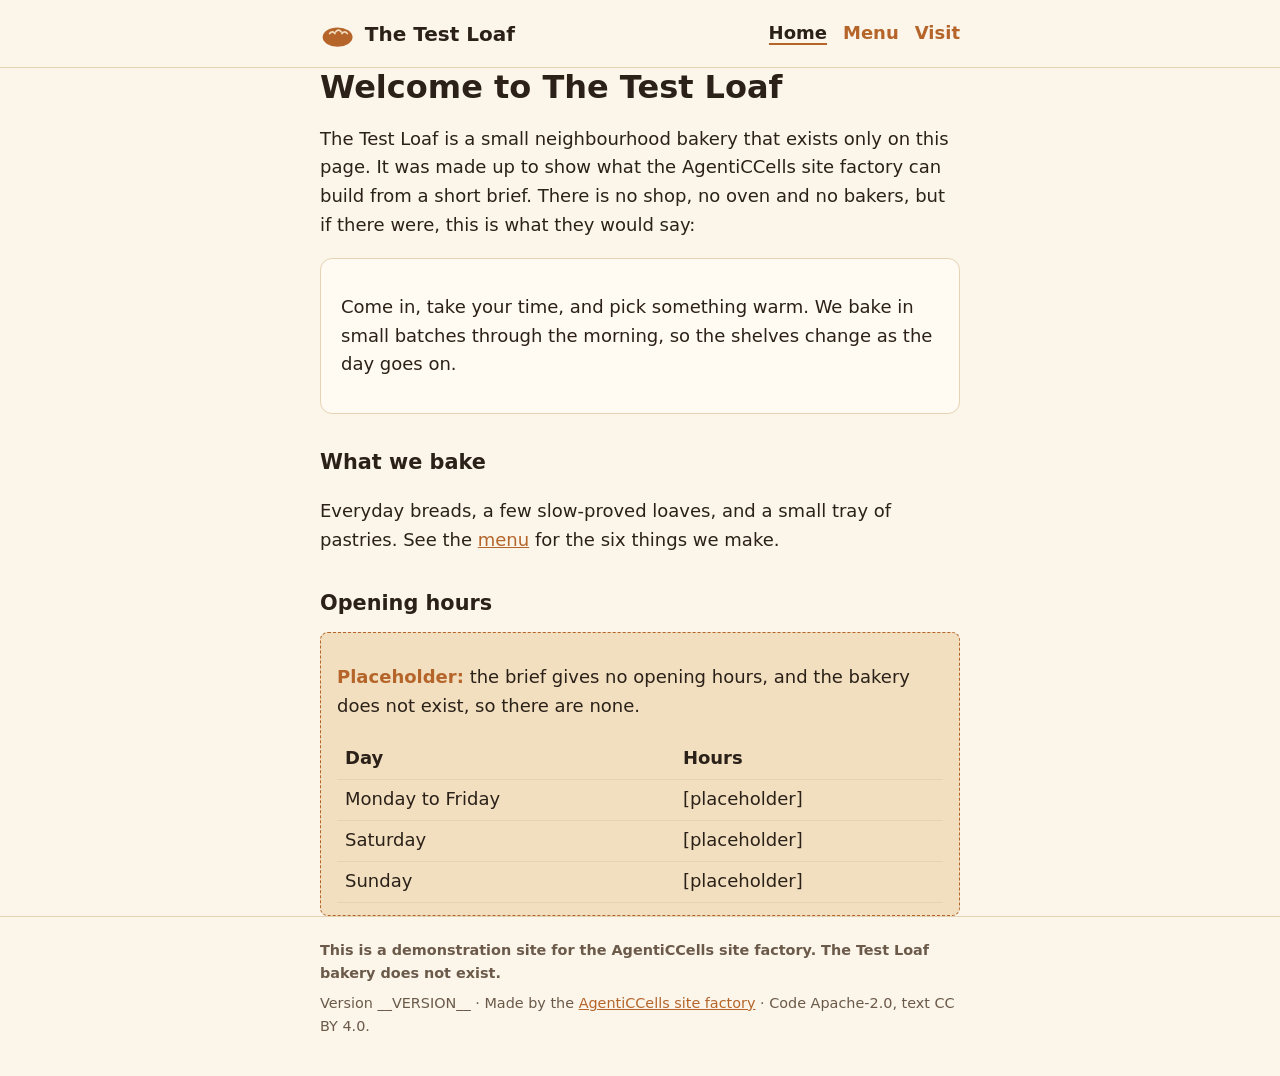
<file: src/index.html>
<!doctype html>
<html lang="en-GB">
<head>
<meta charset="utf-8">
<meta name="viewport" content="width=device-width,initial-scale=1">
<title>The Test Loaf: a fictional neighbourhood bakery</title>
<meta name="description" content="The Test Loaf is a fictional neighbourhood bakery, made by the AgentiCCells site factory to show what it can build from a brief. The bakery does not exist.">
<link rel="stylesheet" href="style.css">
</head>
<body>
<header>
<div class="wrap">
<a class="brand" href="./"><svg viewBox="0 0 40 40" aria-hidden="true"><ellipse cx="20" cy="24" rx="17" ry="11" fill="#b5652a"/><path d="M11 20q3-4 6 0M18 18q3-4 6 0M25 20q3-4 6 0" stroke="#f1dfc0" stroke-width="2" fill="none" stroke-linecap="round"/></svg>The Test Loaf</a>
<nav aria-label="Main"><ul><li><a href="./" aria-current="page">Home</a></li><li><a href="menu/">Menu</a></li><li><a href="visit/">Visit</a></li></ul></nav>
</div>
</header>
<main class="wrap">
<h1>Welcome to The Test Loaf</h1>
<p>The Test Loaf is a small neighbourhood bakery that exists only on this page. It was made up to show what the AgentiCCells site factory can build from a short brief. There is no shop, no oven and no bakers, but if there were, this is what they would say:</p>
<div class="card">
<p>Come in, take your time, and pick something warm. We bake in small batches through the morning, so the shelves change as the day goes on.</p>
</div>

<h2>What we bake</h2>
<p>Everyday breads, a few slow-proved loaves, and a small tray of pastries. See the <a href="menu/">menu</a> for the six things we make.</p>

<h2>Opening hours</h2>
<div class="placeholder">
<p><strong>Placeholder:</strong> the brief gives no opening hours, and the bakery does not exist, so there are none.</p>
<table>
<thead><tr><th scope="col">Day</th><th scope="col">Hours</th></tr></thead>
<tbody>
<tr><td>Monday to Friday</td><td>[placeholder]</td></tr>
<tr><td>Saturday</td><td>[placeholder]</td></tr>
<tr><td>Sunday</td><td>[placeholder]</td></tr>
</tbody>
</table>
</div>
</main>
<footer>
<div class="wrap">
<p><strong>This is a demonstration site for the AgentiCCells site factory. The Test Loaf bakery does not exist.</strong></p>
<p>Version __VERSION__ · Made by the <a href="https://github.com/AgentiCCells/AgentiCCells__Site__Factory">AgentiCCells site factory</a> · Code Apache-2.0, text CC BY 4.0.</p>
</div>
</footer>
</body>
</html>
</file>
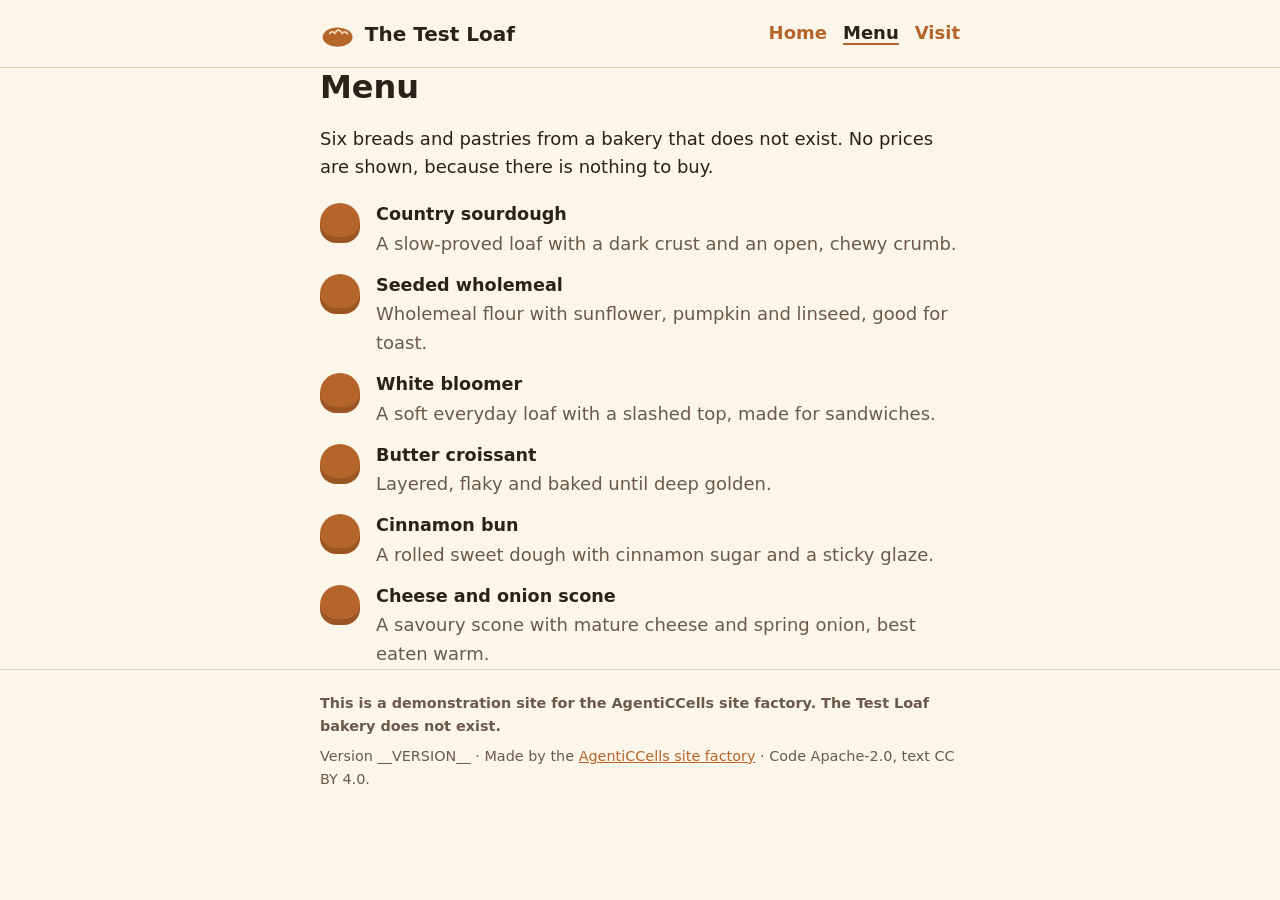
<file: src/menu/index.html>
<!doctype html>
<html lang="en-GB">
<head>
<meta charset="utf-8">
<meta name="viewport" content="width=device-width,initial-scale=1">
<title>Menu: The Test Loaf</title>
<meta name="description" content="The six breads and pastries of The Test Loaf, a fictional bakery made by the AgentiCCells site factory as a demonstration.">
<link rel="stylesheet" href="../style.css">
</head>
<body>
<header>
<div class="wrap">
<a class="brand" href="../"><svg viewBox="0 0 40 40" aria-hidden="true"><ellipse cx="20" cy="24" rx="17" ry="11" fill="#b5652a"/><path d="M11 20q3-4 6 0M18 18q3-4 6 0M25 20q3-4 6 0" stroke="#f1dfc0" stroke-width="2" fill="none" stroke-linecap="round"/></svg>The Test Loaf</a>
<nav aria-label="Main"><ul><li><a href="../">Home</a></li><li><a href="./" aria-current="page">Menu</a></li><li><a href="../visit/">Visit</a></li></ul></nav>
</div>
</header>
<main class="wrap">
<h1>Menu</h1>
<p>Six breads and pastries from a bakery that does not exist. No prices are shown, because there is nothing to buy.</p>
<ul class="menu">
<li><span class="dot" aria-hidden="true"></span><div><h3>Country sourdough</h3><p>A slow-proved loaf with a dark crust and an open, chewy crumb.</p></div></li>
<li><span class="dot" aria-hidden="true"></span><div><h3>Seeded wholemeal</h3><p>Wholemeal flour with sunflower, pumpkin and linseed, good for toast.</p></div></li>
<li><span class="dot" aria-hidden="true"></span><div><h3>White bloomer</h3><p>A soft everyday loaf with a slashed top, made for sandwiches.</p></div></li>
<li><span class="dot" aria-hidden="true"></span><div><h3>Butter croissant</h3><p>Layered, flaky and baked until deep golden.</p></div></li>
<li><span class="dot" aria-hidden="true"></span><div><h3>Cinnamon bun</h3><p>A rolled sweet dough with cinnamon sugar and a sticky glaze.</p></div></li>
<li><span class="dot" aria-hidden="true"></span><div><h3>Cheese and onion scone</h3><p>A savoury scone with mature cheese and spring onion, best eaten warm.</p></div></li>
</ul>
</main>
<footer>
<div class="wrap">
<p><strong>This is a demonstration site for the AgentiCCells site factory. The Test Loaf bakery does not exist.</strong></p>
<p>Version __VERSION__ · Made by the <a href="https://github.com/AgentiCCells/AgentiCCells__Site__Factory">AgentiCCells site factory</a> · Code Apache-2.0, text CC BY 4.0.</p>
</div>
</footer>
</body>
</html>
</file>
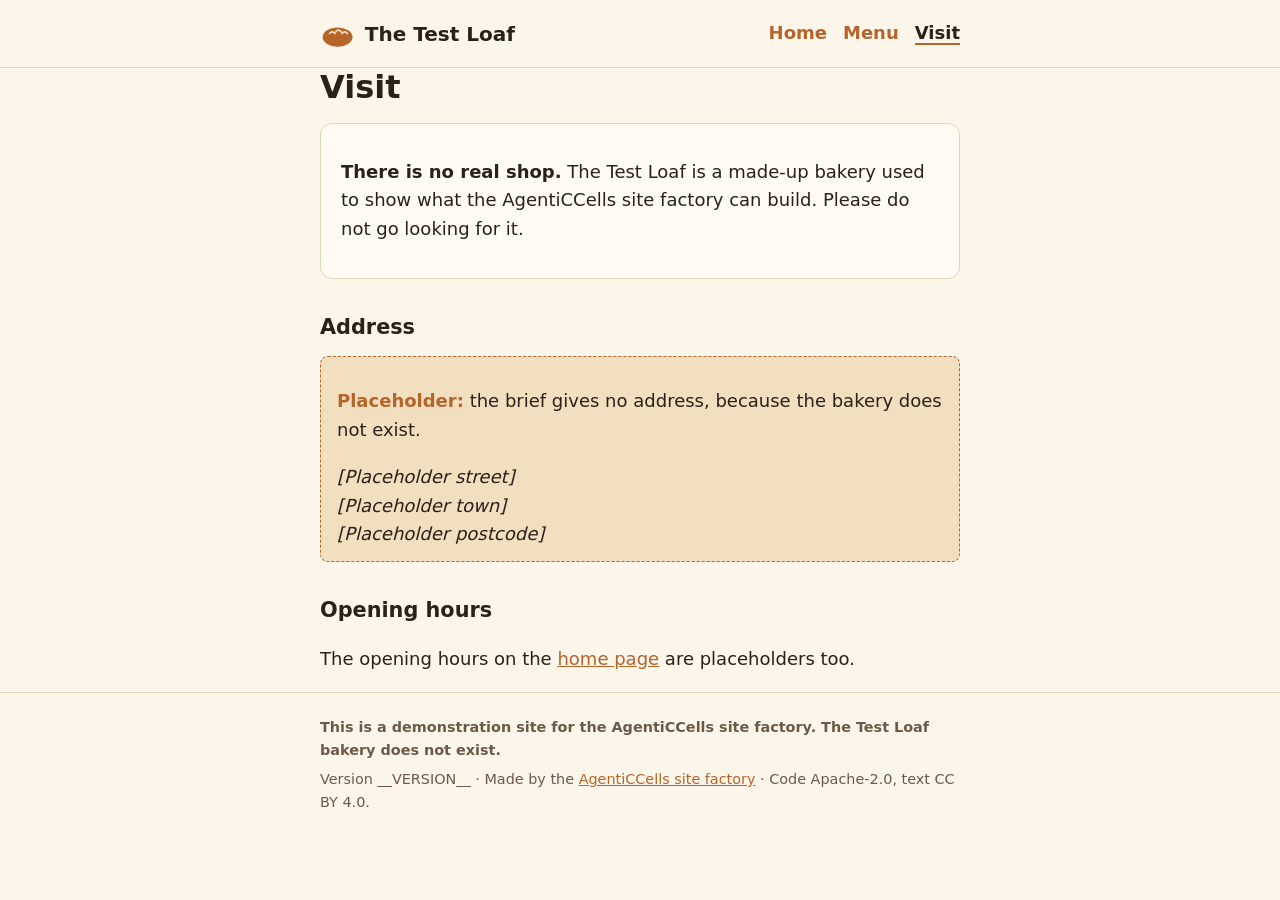
<file: src/visit/index.html>
<!doctype html>
<html lang="en-GB">
<head>
<meta charset="utf-8">
<meta name="viewport" content="width=device-width,initial-scale=1">
<title>Visit: The Test Loaf</title>
<meta name="description" content="Where to find The Test Loaf: nowhere. It is a fictional bakery made by the AgentiCCells site factory, and there is no real shop.">
<link rel="stylesheet" href="../style.css">
</head>
<body>
<header>
<div class="wrap">
<a class="brand" href="../"><svg viewBox="0 0 40 40" aria-hidden="true"><ellipse cx="20" cy="24" rx="17" ry="11" fill="#b5652a"/><path d="M11 20q3-4 6 0M18 18q3-4 6 0M25 20q3-4 6 0" stroke="#f1dfc0" stroke-width="2" fill="none" stroke-linecap="round"/></svg>The Test Loaf</a>
<nav aria-label="Main"><ul><li><a href="../">Home</a></li><li><a href="../menu/">Menu</a></li><li><a href="./" aria-current="page">Visit</a></li></ul></nav>
</div>
</header>
<main class="wrap">
<h1>Visit</h1>
<div class="card">
<p><strong>There is no real shop.</strong> The Test Loaf is a made-up bakery used to show what the AgentiCCells site factory can build. Please do not go looking for it.</p>
</div>

<h2>Address</h2>
<div class="placeholder">
<p><strong>Placeholder:</strong> the brief gives no address, because the bakery does not exist.</p>
<address>[Placeholder street]<br>[Placeholder town]<br>[Placeholder postcode]</address>
</div>

<h2>Opening hours</h2>
<p>The opening hours on the <a href="../">home page</a> are placeholders too.</p>
</main>
<footer>
<div class="wrap">
<p><strong>This is a demonstration site for the AgentiCCells site factory. The Test Loaf bakery does not exist.</strong></p>
<p>Version __VERSION__ · Made by the <a href="https://github.com/AgentiCCells/AgentiCCells__Site__Factory">AgentiCCells site factory</a> · Code Apache-2.0, text CC BY 4.0.</p>
</div>
</footer>
</body>
</html>
</file>
<file: src/style.css>
/* The Test Loaf: a demonstration site. Code Apache-2.0. */
:root {
  --bg: #fbf5ea;
  --card: #fffaf2;
  --ink: #2b2118;
  --muted: #6b5a49;
  --crust: #b5652a;
  --crumb: #f1dfc0;
  --line: #e6d3b3;
}
@media (prefers-color-scheme: dark) {
  :root {
    --bg: #1b1610;
    --card: #241d15;
    --ink: #f2e9dc;
    --muted: #c2b29e;
    --crust: #e09a5f;
    --crumb: #3a2e21;
    --line: #3d3125;
  }
}
* { box-sizing: border-box; }
body {
  margin: 0;
  font: 18px/1.6 system-ui, -apple-system, "Segoe UI", sans-serif;
  background: var(--bg);
  color: var(--ink);
}
a { color: var(--crust); }
.wrap { max-width: 42rem; margin: 0 auto; padding: 0 1rem; }
header { border-bottom: 1px solid var(--line); }
header .wrap {
  display: flex; flex-wrap: wrap; align-items: center;
  justify-content: space-between; gap: .5rem; padding-top: 1rem; padding-bottom: 1rem;
}
.brand {
  display: flex; align-items: center; gap: .6rem;
  font-weight: 700; font-size: 1.25rem; color: var(--ink); text-decoration: none;
}
.brand svg { width: 2.2rem; height: 2.2rem; flex: none; }
nav ul { list-style: none; margin: 0; padding: 0; display: flex; gap: 1rem; }
nav a { text-decoration: none; font-weight: 600; }
nav a[aria-current="page"] { color: var(--ink); border-bottom: 2px solid var(--crust); }
main { padding: 2rem 0 3rem; }
h1 { font-size: 2rem; line-height: 1.2; margin: 0 0 1rem; }
h2 { font-size: 1.3rem; margin: 2rem 0 .75rem; }
.card {
  background: var(--card); border: 1px solid var(--line);
  border-radius: 12px; padding: 1rem 1.25rem; margin: 1rem 0;
}
.placeholder {
  background: var(--crumb); border: 1px dashed var(--crust);
  border-radius: 8px; padding: .75rem 1rem;
}
.placeholder strong { color: var(--crust); }
table { border-collapse: collapse; width: 100%; }
th, td { text-align: left; padding: .35rem .5rem; border-bottom: 1px solid var(--line); }
.menu { list-style: none; padding: 0; margin: 0; display: grid; gap: .75rem; }
.menu li { display: flex; gap: 1rem; align-items: flex-start; }
.menu .dot {
  flex: none; width: 2.5rem; height: 2.5rem; margin-top: .2rem;
  border-radius: 50% 50% 40% 40%; background: var(--crust);
  box-shadow: inset 0 -6px 0 rgba(0, 0, 0, .15);
}
.menu h3 { margin: 0; font-size: 1.1rem; }
.menu p { margin: .1rem 0 0; color: var(--muted); }
footer { border-top: 1px solid var(--line); color: var(--muted); font-size: .9rem; }
footer .wrap { padding-top: 1rem; padding-bottom: 2rem; }
footer p { margin: .4rem 0; }
</file>
